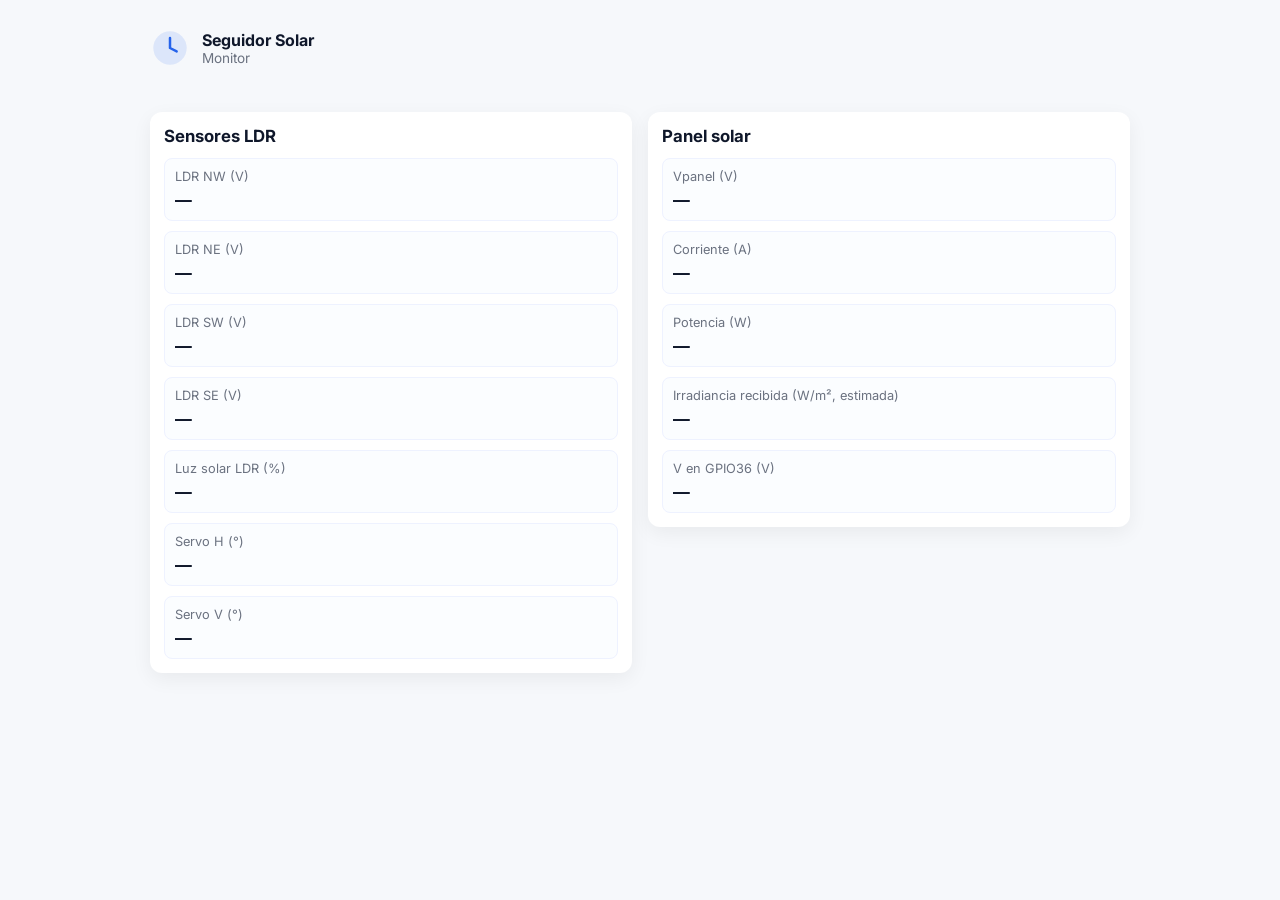
<file: index.html>
<!doctype html>

<html lang="es">

<head>

  <meta charset="utf-8">

  <meta name="viewport" content="width=device-width,initial-scale=1">

  <title>Optoelectrónica - Monitor Panel Solar</title>

  <link href="https://fonts.googleapis.com/css2?family=Inter:wght@300;400;600;700&display=swap" rel="stylesheet">

  <link rel="stylesheet" href="style.css">

</head>

<body>

  <header class="site-header">

    <div class="container header-inner">

      <div class="brand">

        <svg width="40" height="40" viewBox="0 0 24 24" fill="none" xmlns="http://www.w3.org/2000/svg" aria-hidden>

          <circle cx="12" cy="12" r="10" fill="#2563eb" opacity="0.12"/>

          <path d="M12 6v6l4 2" stroke="#2563eb" stroke-width="1.5" stroke-linecap="round" stroke-linejoin="round"/>

        </svg>

        <div class="titles">

          <h1>Seguidor Solar</h1>

          <div class="subtitle">Monitor</div>

        </div>

      </div>

    </div>

  </header>



  <main class="container">

    <section class="lecturas-grid">

      <div class="card column-card">

        <h2>Sensores LDR</h2>

        <div class="grid-cols">

          <div class="metric"><div class="label">LDR NW (V)</div><div id="ldr_nw" class="value">—</div></div>

          <div class="metric"><div class="label">LDR NE (V)</div><div id="ldr_ne" class="value">—</div></div>

          <div class="metric"><div class="label">LDR SW (V)</div><div id="ldr_sw" class="value">—</div></div>

          <div class="metric"><div class="label">LDR SE (V)</div><div id="ldr_se" class="value">—</div></div>

          <div class="metric"><div class="label">Luz solar LDR (%)</div><div id="ldr_light_pct" class="value">—</div></div>

          <div class="metric"><div class="label">Servo H (°)</div><div id="servo" class="value">—</div></div>

          <div class="metric"><div class="label">Servo V (°)</div><div id="servo_v" class="value">—</div></div>

        </div>

      </div>



      <div class="card column-card">

        <h2>Panel solar</h2>

        <p id="panel_alerta" class="panel-alerta"></p>

        <div class="grid-cols">

          <div class="metric"><div class="label">Vpanel (V)</div><div id="vpanel" class="value">—</div></div>

          <div class="metric"><div class="label">Corriente (A)</div><div id="current" class="value">—</div></div>

          <div class="metric"><div class="label">Potencia (W)</div><div id="power" class="value">—</div></div>

          <div class="metric"><div class="label">Irradiancia recibida (W/m², estimada)</div><div id="irradiance" class="value">—</div></div>

          <div class="metric"><div class="label">V en GPIO36 (V)</div><div id="v_adc" class="value">—</div></div>

        </div>

      </div>

    </section>



    <footer class="site-footer"><small>&nbsp;</small></footer>

  </main>

  <script src="script.js?v=17"></script>

</body>

</html>
</file>
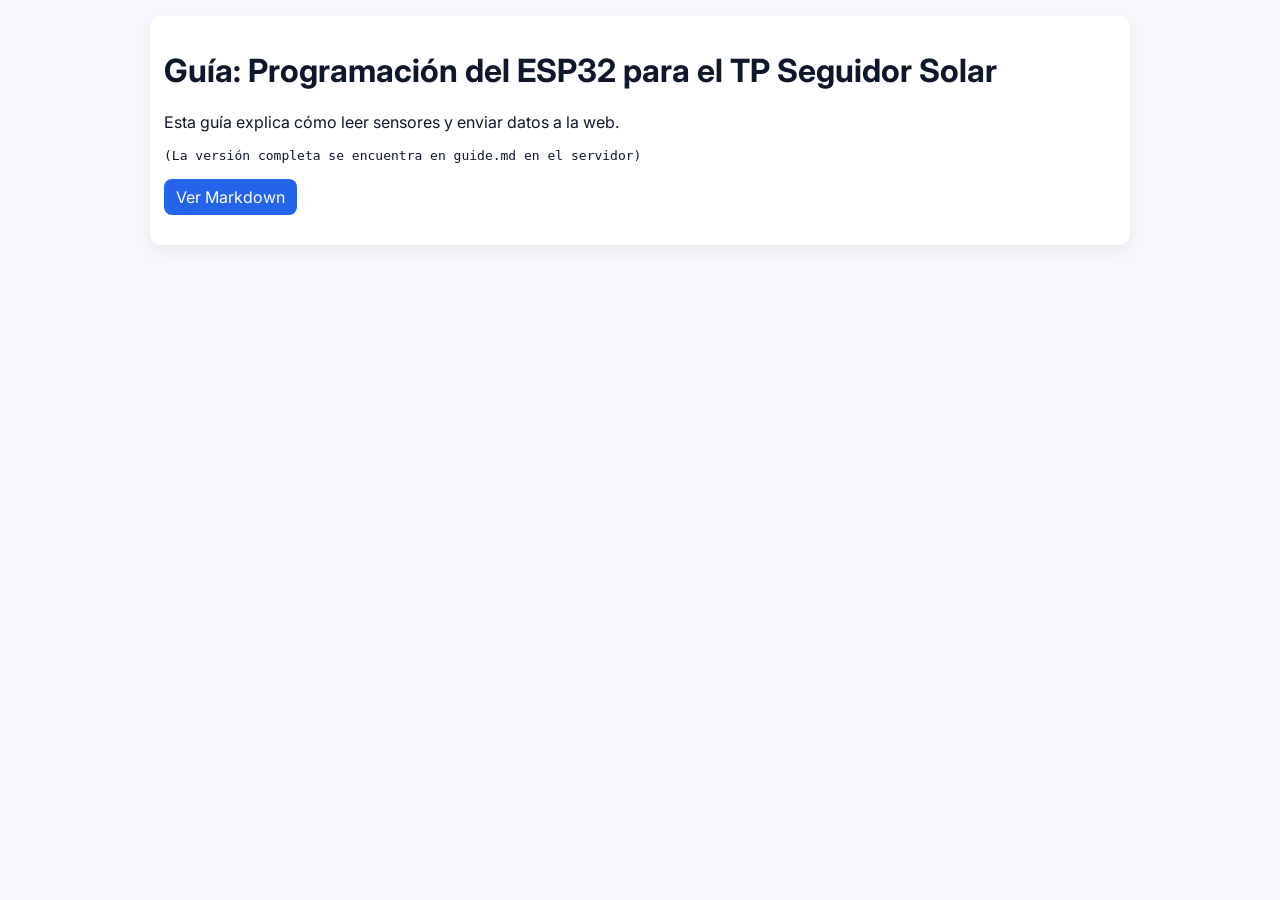
<file: guide.html>
<!doctype html>
<html lang="es">
<head>
  <meta charset="utf-8">
  <meta name="viewport" content="width=device-width,initial-scale=1">
  <title>Guía ESP32 — Optoelectrónica</title>
  <link href="https://fonts.googleapis.com/css2?family=Inter:wght@300;400;600;700&display=swap" rel="stylesheet">
  <link rel="stylesheet" href="style.css">
</head>
<body>
  <div class="container">
    <div class="card">
      <h1>Guía: Programación del ESP32 para el TP Seguidor Solar</h1>
      <p>Esta guía explica cómo leer sensores y enviar datos a la web.</p>
      <pre style="white-space:pre-wrap;overflow:auto;max-height:60vh">(La versión completa se encuentra en guide.md en el servidor)</pre>
      <p><a class="btn" href="/optoelectronica/guide.md">Ver Markdown</a></p>
    </div>
  </div>
</body>
</html>
</file>
<file: style.css>
.root{--bg:#f6f8fb;--card:#ffffff;--muted:#6b7280;--accent:#2563eb}
:root{--bg:#f6f8fb;--card:#ffffff;--muted:#6b7280;--accent:#2563eb}
body{font-family:Inter,system-ui,Segoe UI,Roboto,Helvetica,Arial,sans-serif;background:var(--bg);color:#0f172a;margin:0;-webkit-font-smoothing:antialiased}
.container{max-width:980px;margin:16px auto;padding:0 16px}
.site-header{background:transparent;padding:12px 0}
.header-inner{display:flex;align-items:center;justify-content:space-between;gap:12px}
.brand{display:flex;align-items:center;gap:12px}
.brand h1{font-size:1rem;margin:0}
.titles .subtitle{font-size:0.85rem;color:var(--muted)}
.main-nav a{margin-left:12px;color:var(--muted);text-decoration:none;font-weight:600}
.card{background:var(--card);border-radius:12px;padding:14px;box-shadow:0 6px 20px rgba(2,6,23,0.06);margin-bottom:16px}
.meta-row{display:flex;flex-direction:column;gap:8px}
.meta-item{display:flex;flex-direction:column}
.meta-item .muted{font-size:0.8rem;color:var(--muted)}
.meta-item div{font-weight:700;font-size:1rem}
.updated{margin-top:8px;color:var(--muted);font-size:0.85rem}
.grid{display:grid;grid-template-columns:1fr;gap:12px}
.lecturas-grid{display:grid;grid-template-columns:1fr;gap:16px;margin-bottom:16px}
.column-card h2{margin:0 0 12px 0;font-size:1.05rem}
.panel-alerta{display:none;color:#b45309;font-size:0.9rem;margin:0 0 12px 0;line-height:1.4}
.metrics h2{margin:0 0 10px 0;text-align:left}
.grid-cols{display:grid;grid-template-columns:1fr;gap:10px}
.full-width{grid-column:1/-1}
.metric{background:#fbfdff;border:1px solid #eef2ff;padding:10px;border-radius:8px;text-align:left}
.metric.full{grid-column:1 / -1}
.label{font-size:0.8rem;color:var(--muted)}
.value{font-size:1.05rem;font-weight:700;margin-top:6px}
.actions h2{margin-top:0}
.btn{display:inline-block;padding:8px 12px;background:var(--accent);color:#fff;border-radius:8px;text-decoration:none}
.btn.ghost{background:transparent;border:1px solid #e6eefc;color:var(--accent)}
.site-footer{text-align:center;color:var(--muted);padding:12px 0}

@media(min-width:720px){
	.lecturas-grid{grid-template-columns:1fr 1fr;align-items:start}
	.grid-cols{grid-template-columns:1fr}
}
</file>
